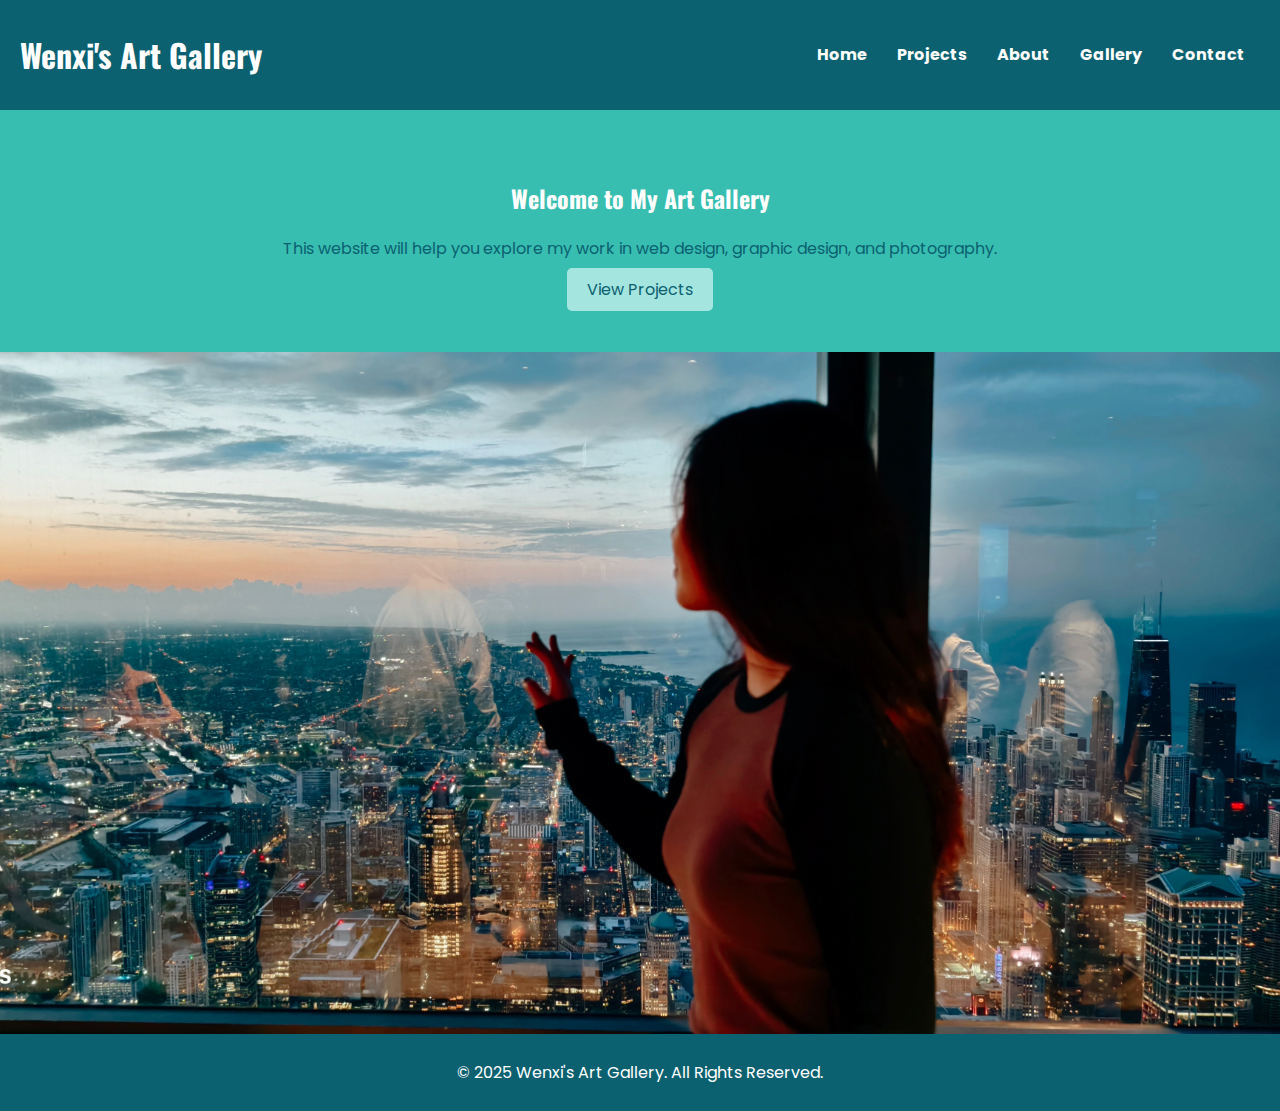
<file: index.html>
<!DOCTYPE html>
<html lang="en">
<head>
    <meta charset="UTF-8">
    <meta name="viewport" content="width=device-width, initial-scale=1.0">
    <title>Dominic's IT Portfolio</title>
    <link rel="stylesheet" href="final.css">
    <link rel="preconnect" href="https://fonts.googleapis.com">
    <link rel="preconnect" href="https://fonts.gstatic.com" crossorigin>
    <link href="https://fonts.googleapis.com/css2?family=Oswald:wght@200..700&family=Poppins:wght@300;400&display=swap" rel="stylesheet">
</head>
<body>
    <header>
        <nav class="navbar">
            <div class="logo"><h1>Wenxi's Art Gallery</h1></div>
            <ul class="nav-links">
                <li><a href="index.html">Home</a></li>
                <li><a href="projects.html">Projects</a></li>
                <li><a href="about.html">About</a></li>
                <li><a href="gallery.html">Gallery</a></li>
                <li><a href="contact.html">Contact</a></li>
            </ul>
            <div class="hamburger" id="hamburger"><span></span><span></span><span></span></div>
        </nav>
    </header>

    <section class="home">
        <h2>Welcome to My Art Gallery</h2>
        <p>This website will help you explore my work in web design, graphic design, and photography. </p>
        <a href="projects.html" class="btn">View Projects</a>
    </section>

        <img src="me.jpg" alt="Picture of me" class="profile-pic">

    <footer><p>&copy; 2025 Wenxi's Art Gallery. All Rights Reserved.</p></footer>
    <script src="final.js"></script>
</body>
</html>
</file>
<file: final.css>
/* General Styles */
/* Sticky Footer Layout */
html, body {
    height: 100%;
    margin: 0;
    padding: 0;
}

footer {
    background-color: #0c6170;
    color: white;
    text-align: center;
    padding: 10px 0;
}

body {
    font-family: 'Poppins', sans-serif;
    margin: 0;
    padding: 0;
    background-color: #dbf5f0;
    color: #0c6170;
    display: flex;
    flex-direction: column;
}

h1, h2, h3 {
    font-family: 'Oswald', sans-serif;
}

/* Header and Navigation */
header {
    background-color: #0c6170;
    padding: 10px 20px;
    color: white;
}

.navbar {
    display: flex;
    justify-content: space-between;
    align-items: center;
}

.nav-links {
    list-style: none;
    display: flex;
}

.nav-links li {
    margin: 0 15px;
}

.nav-links a {
    color: white;
    text-decoration: none;
    font-weight: bold;
}

.nav-links a:hover {
    color: #37beb0;
}

/* Hamburger Menu */
.hamburger {
    display: none;
    cursor: pointer;
}

.hamburger span {
    background-color: white;
    height: 3px;
    width: 25px;
    margin: 5px 0;
}

/* Home Section */
.home {
    background-color: #37beb0;
    text-align: center;
    padding: 50px 20px;
    flex: 1; 
}

.home h2 {
    color: white;
}

.home .btn {
    background-color: #a4e5e0;
    padding: 10px 20px;
    color: #0c6170;
    text-decoration: none;
    border-radius: 5px;
}

/* Projects Section */
.projects {
    padding: 50px 20px;
    background-color: #a4e5e0;
}

.project-gallery {
    display: flex;
    justify-content: space-around;
    flex-wrap: wrap;
}

.project-card {
    background-color: white;
    border-radius: 10px;
    padding: 20px;
    margin: 10px;
    width: 250px;
    text-align: center;
}

.project-card img {
    width: 100%;
    border-radius: 10px;
}

.project-card h3 {
    margin-top: 10px;
    color: #0c6170;
}

.project-card p {
    color: #37beb0;
}

/* About Section */
.about {
    padding: 50px 20px;
    text-align: center;
    background-color: #dbf5f0;
}

.about p {
    font-size: 1.1em;
    color: #0c6170;
}

/* Contact Section */
.contact {
    padding: 50px 20px;
    background-color: #37beb0;
    text-align: center;
}

.contact form {
    max-width: 500px;
    margin: 0 auto;
}

.contact input, .contact textarea {
    width: 100%;
    padding: 10px;
    margin: 10px 0;
    border-radius: 5px;
    border: 1px solid #0c6170;
}

.contact button {
    background-color: #0c6170;
    color: white;
    padding: 10px 20px;
    border: none;
    border-radius: 5px;
    cursor: pointer;
}

.contact button:hover {
    background-color: #37beb0;
}

/* Footer */
footer {
    background-color: #0c6170;
    color: white;
    text-align: center;
    padding: 10px 0;
}

/* Media Queries for Responsiveness */
@media (max-width: 768px) {
    .navbar {
        flex-direction: column;
        align-items: flex-start;
    }

    .nav-links {
        display: none;
        flex-direction: column;
    }

    .nav-links.active {
        display: flex;
    }

    .hamburger {
        display: block;
    }

    .project-gallery {
        flex-direction: column;
        align-items: center;
    }
    .final {
        flex-direction: column;
        align-items: center;
    }

    
}

@media (max-width: 480px) {
    .project-card {
        width: 100%;
    }
}
</file>
